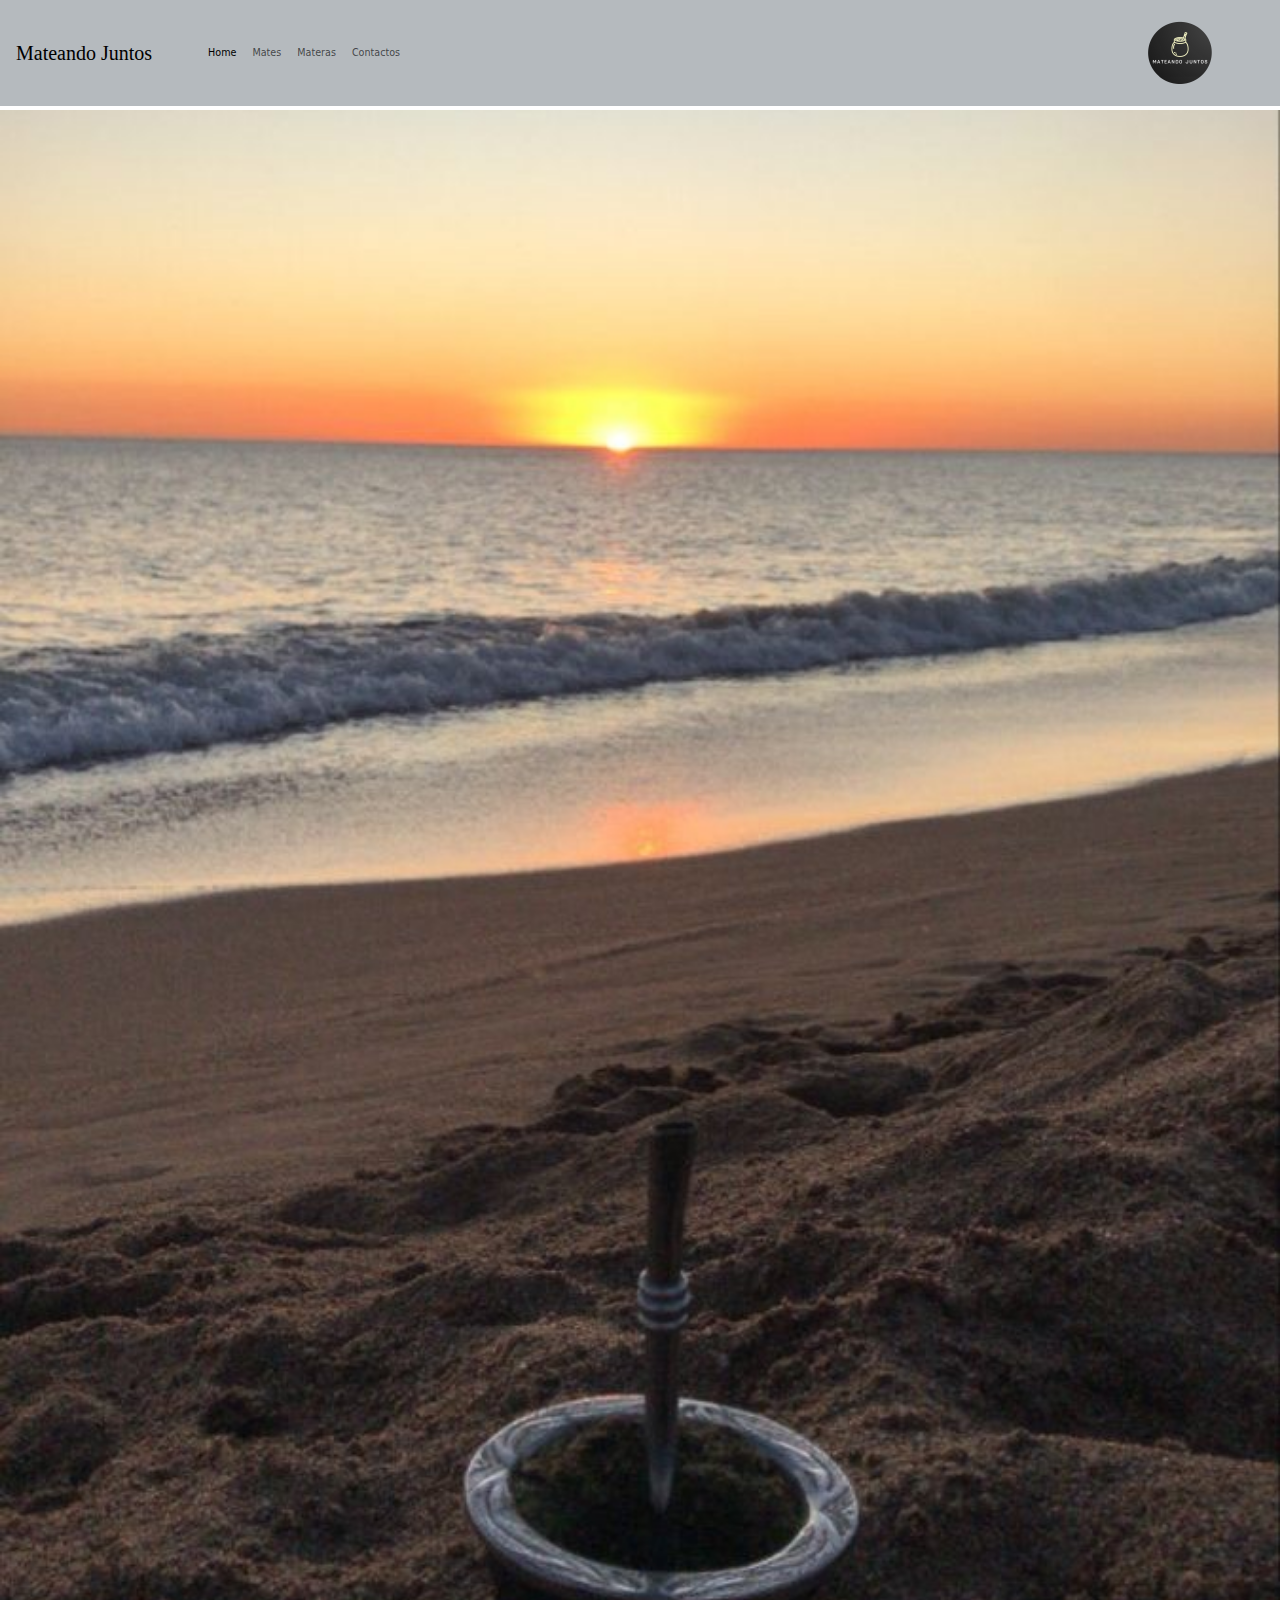
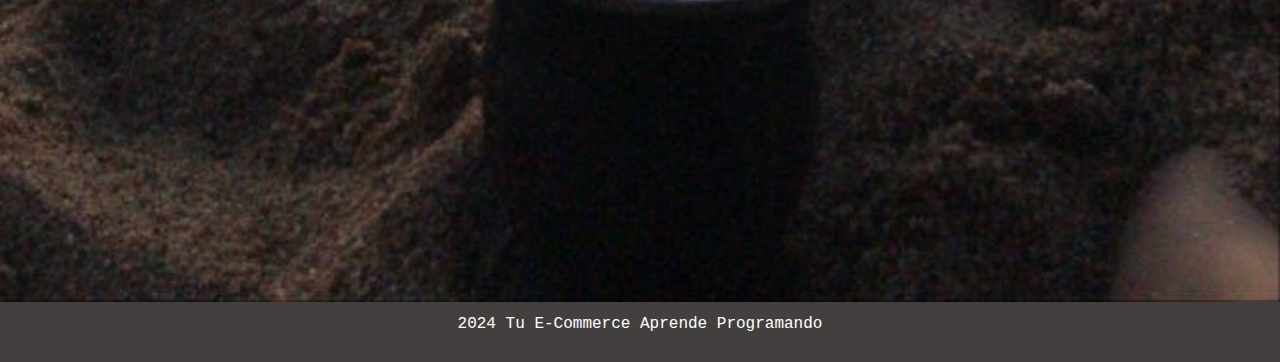
<file: E-Commerce/index.html>
<!DOCTYPE html>
<html lang="en">

<head>
    <meta charset="UTF-8">
    <meta name="viewport" content="width=device-width, initial-scale=1.0">
    <title>Sofía Villares</title>
    <link href="https://cdn.jsdelivr.net/npm/bootstrap@5.3.3/dist/css/bootstrap.min.css" rel="stylesheet"
        integrity="sha384-QWTKZyjpPEjISv5WaRU9OFeRpok6YctnYmDr5pNlyT2bRjXh0JMhjY6hW+ALEwIH" crossorigin="anonymous">
    <link rel="stylesheet" href="/E-Commerce/final.css">

    <link href="https://fonts.googleapis.com/css2?family=Protest+Strike&family=Quicksand:wght@300..700&family=Shadows+Into+Light&display=swap" rel="stylesheet">

    <link rel="stylesheet" href="https://cdnjs.cloudflare.com/ajax/libs/animate.css/4.1.1/animate.min.css" />
    <link href="https://cdn.jsdelivr.net/npm/bootstrap@5.3.3/dist/css/bootstrap.min.css" rel="stylesheet" integrity="sha384-QWTKZyjpPEjISv5WaRU9OFeRpok6YctnYmDr5pNlyT2bRjXh0JMhjY6hW+ALEwIH" crossorigin="anonymous">
</head>

<body>
    <header>
     
        <nav class="navbar navbar-expand-lg bg-secondary p-2 mb-1" style="--bs-bg-opacity: .5;">
            <a class="navbar-brand p-2 animate__animated animate__bounce " href="#"> Mateando Juntos </a>
            
     
            <div class="container-fluid d-flex flex-row-reverse">
                <img src="image/Logo Mateando Juntos.png" alt="Logo" width="160" height="90">
                <div class="container-fluid">

                    <button class="navbar-toggler" type="button" data-bs-toggle="collapse" data-bs-target="#navbarNav"
                        aria-controls="navbarNav" aria-expanded="false" aria-label="Toggle navigation">
                        <span class="navbar-toggler-icon"></span>
                    </button>
                    <div class="collapse navbar-collapse" id="navbarNav">
                        <ul class="navbar-nav">
                            <li class="nav-item">
                                <a class="nav-link active" aria-current="page" href="./index.html"  >Home</a>
                            </li>
                            <li class="nav-item">
                                <a class="nav-link" href="./mates.html" font-size-base="170px">Mates</a>
                            </li>
                            <li class="nav-item">
                                <a class="nav-link" href="./materas.html">Materas</a>
                            </li>
                            <li class="nav-item">
                                <a class="nav-link" href="./contactos.html">Contactos</a>
                            </li>
                        </ul>
                    </div>
                </div>
            </div>

        </nav>
    </header>
<main>  
<img src="image/atardecer.jpg" class="foto" alt="atardecer">
    <!-- <div id="carouselExampleSlidesOnly" class="carousel slide" data-bs-ride="carousel">
        <div class="carousel-inner">
          <div class="carousel-item active">
            <img src="image/mate algarrobo.jpeg" class="d-block w-100" alt="...">
          </div>
          <div class="carousel-item">
            <img src="image/Mate grabado.jpeg" class="d-block w-100" alt="...">
          </div>
          <div class="carousel-item">
            <img src="image/Mate y termo.jpeg" class="d-block w-100" alt="...">
          </div>
        </div>
      </div> -->
</main>
<footer>
    <p> 2024 Tu E-Commerce Aprende Programando </p>
</footer>
<script src="https://cdn.jsdelivr.net/npm/bootstrap@5.3.3/dist/js/bootstrap.bundle.min.js" integrity="sha384-YvpcrYf0tY3lHB60NNkmXc5s9fDVZLESaAA55NDzOxhy9GkcIdslK1eN7N6jIeHz" crossorigin="anonymous"></script>

</body>

</html>
</file>
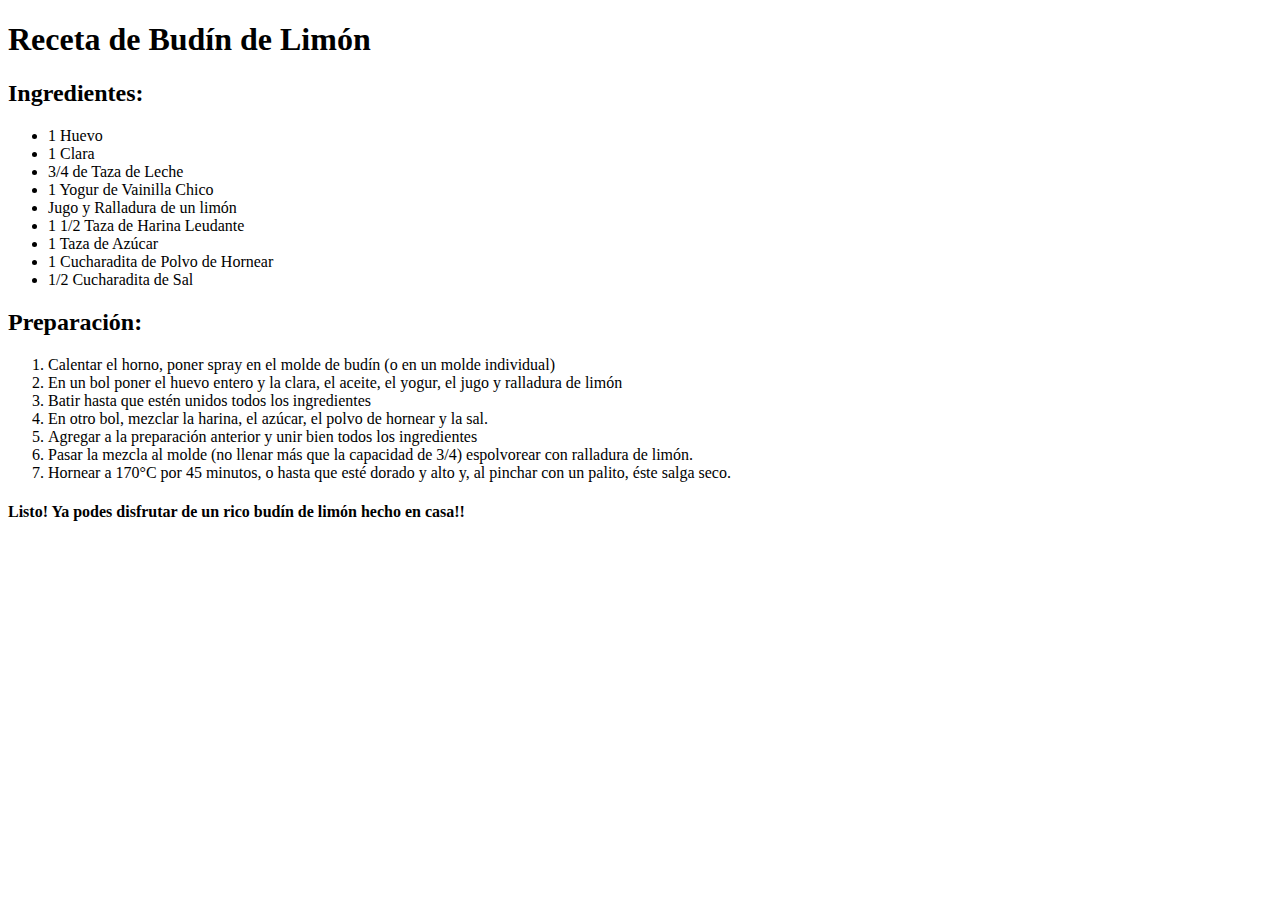
<file: Recetas/Recetas/index.html>
<!DOCTYPE html>
<html lang="en">
<head>
    <meta charset="UTF-8">
    <meta name="viewport" content="width=device-width, initial-scale=1.0">
    <title>Recetas Sofía Villares </title>
</head>
<body>
    <h1>Receta de Budín de Limón </h1>
    <h2>Ingredientes:</h2>
    <ul>
        <li> 1 Huevo </li>
        <li> 1 Clara </li>
        <li> 3/4 de Taza de Leche </li>
        <li> 1 Yogur de Vainilla Chico </li>
        <li> Jugo y Ralladura de un limón </li>
        <li> 1 1/2 Taza de Harina Leudante </li>
        <li> 1 Taza de Azúcar </li>
        <li> 1 Cucharadita de Polvo de Hornear </li>
        <li> 1/2 Cucharadita de Sal </li>
    </ul>

    <h2> Preparación: </h2>
    <ol>
        <li> Calentar el horno, poner spray en el molde de budín (o en un molde individual) </li>
        <li> En un bol poner el huevo entero y la clara, el aceite, el yogur, el jugo y ralladura de limón </li>
        <li> Batir hasta que estén unidos todos los ingredientes</li>
        <li> En otro bol, mezclar la harina, el azúcar, el polvo de hornear y la sal. </li>
        <li> Agregar a la preparación anterior y unir bien todos los ingredientes</li>
        <li> Pasar la mezcla al molde (no llenar más que la capacidad de 3/4) espolvorear con ralladura de limón.</li>
        <li> Hornear a 170°C por 45 minutos, o hasta que esté dorado y alto y, al pinchar con un palito, éste salga seco. </li>
    </ol>
    <h4> Listo! Ya podes disfrutar de un rico budín de limón hecho en casa!!</h4>
</body>
</html>
</file>
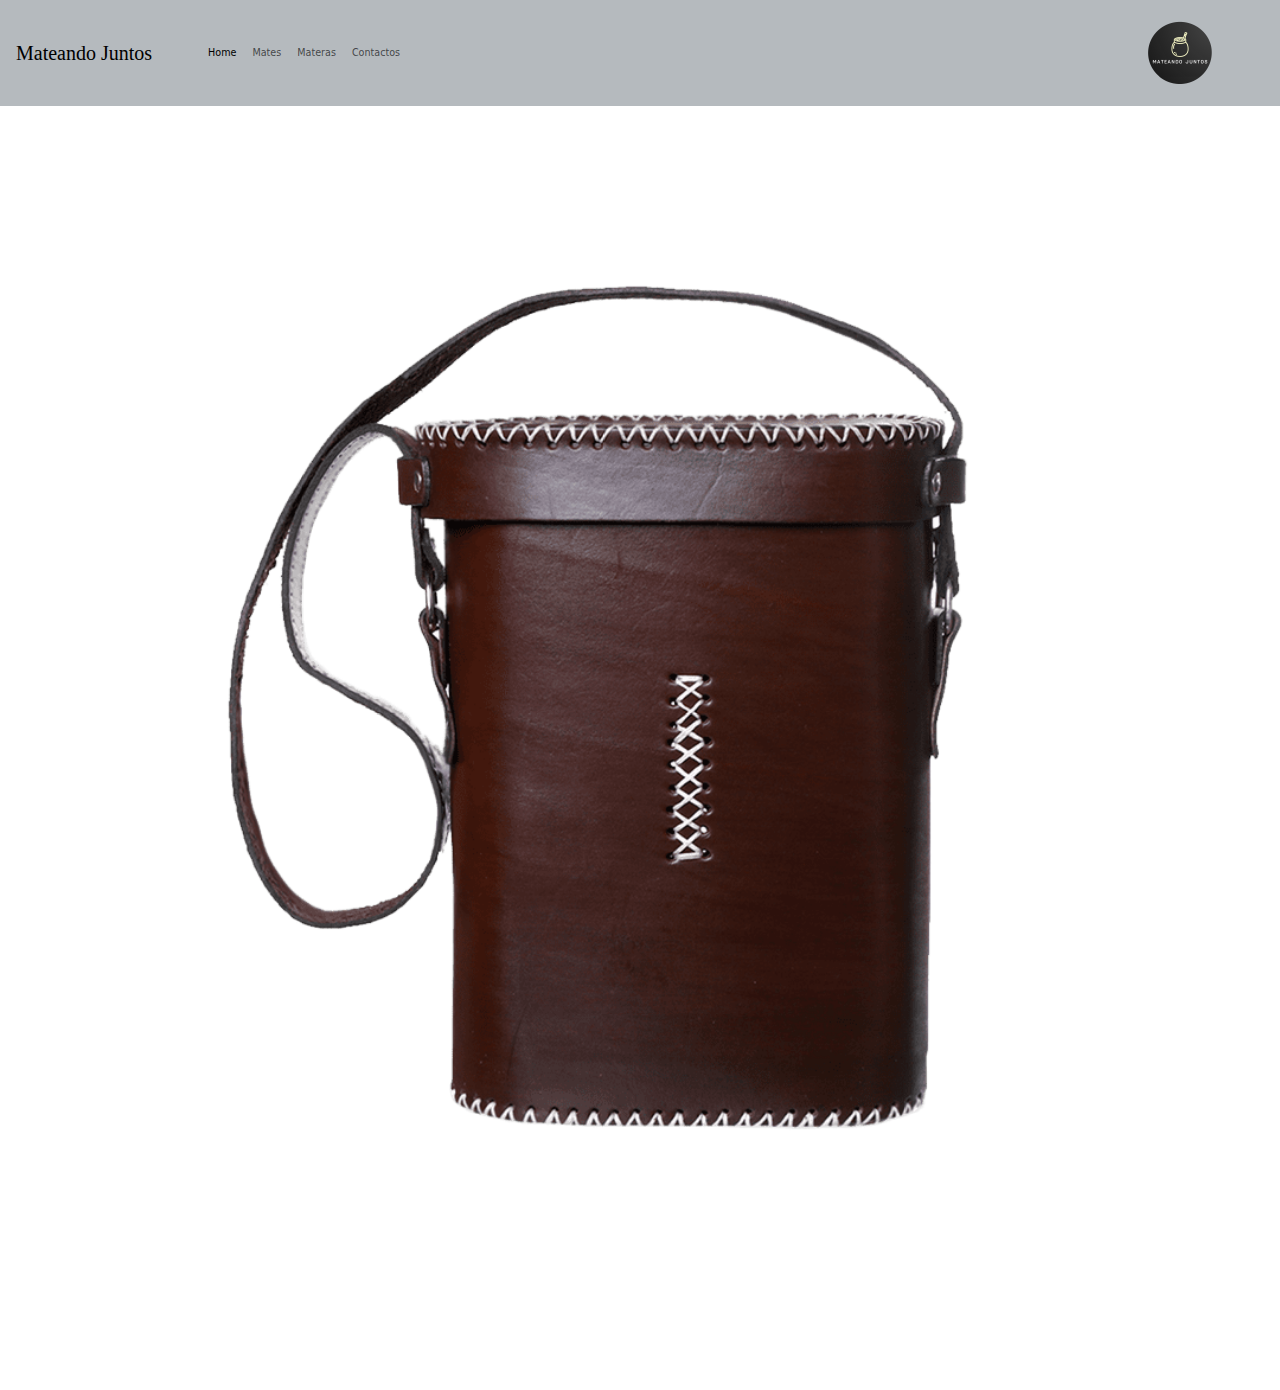
<file: E-Commerce/materas.html>
<!DOCTYPE html>
<html lang="en">

<head>
    <meta charset="UTF-8">
    <meta name="viewport" content="width=device-width, initial-scale=1.0">
    <title>Mates</title>
    <link href="https://cdn.jsdelivr.net/npm/bootstrap@5.3.3/dist/css/bootstrap.min.css" rel="stylesheet"
        integrity="sha384-QWTKZyjpPEjISv5WaRU9OFeRpok6YctnYmDr5pNlyT2bRjXh0JMhjY6hW+ALEwIH" crossorigin="anonymous">
    <link rel="stylesheet" href="/E-Commerce/final.css">

    <link
        href="https://fonts.googleapis.com/css2?family=Protest+Strike&family=Quicksand:wght@300..700&family=Shadows+Into+Light&display=swap"
        rel="stylesheet">

    <link rel="stylesheet" href="https://cdnjs.cloudflare.com/ajax/libs/animate.css/4.1.1/animate.min.css" />
    <link href="https://cdn.jsdelivr.net/npm/bootstrap@5.3.3/dist/css/bootstrap.min.css" rel="stylesheet" integrity="sha384-QWTKZyjpPEjISv5WaRU9OFeRpok6YctnYmDr5pNlyT2bRjXh0JMhjY6hW+ALEwIH" crossorigin="anonymous">
</head>

<body>
    <header>

        <nav class="navbar navbar-expand-lg bg-secondary p-2 mb-1" style="--bs-bg-opacity: .5;">
            <a class="navbar-brand p-2 animate__animated animate__bounce " href="#"> Mateando Juntos </a>


            <div class="container-fluid d-flex flex-row-reverse">
                <img src="image/Logo Mateando Juntos.png" alt="Logo" width="160" height="90">
                <div class="container-fluid">

                    <button class="navbar-toggler" type="button" data-bs-toggle="collapse" data-bs-target="#navbarNav"
                        aria-controls="navbarNav" aria-expanded="false" aria-label="Toggle navigation">
                        <span class="navbar-toggler-icon"></span>
                    </button>
                    <div class="collapse navbar-collapse" id="navbarNav">
                        <ul class="navbar-nav">
                            <li class="nav-item">
                                <a class="nav-link active" aria-current="page" href="./index.html">Home</a>
                            </li>
                            <li class="nav-item">
                                <a class="nav-link" href="./mates.html" font-size-base="170px">Mates</a>
                            </li>
                            <li class="nav-item">
                                <a class="nav-link" href="./materas.html">Materas</a>
                            </li>
                            <li class="nav-item">
                                <a class="nav-link" href="./contactos.html">Contactos</a>
                            </li>
                        </ul>
                    </div>
                </div>
            </div>

        </nav>
    </header>

    <main>
        <div id="carouselExample" class="carousel slide">
            <div class="carousel-inner">
              <div class="carousel-item active">
                <img src="image/matera1.png" class="d-block w-100" alt="...">
              </div>
              <div class="carousel-item">
                <img src="image/matera2.jpg" class="d-block w-100" alt="...">
              </div>
              <div class="carousel-item">
                <img src="image/matera3.jpg" class="d-block w-100" alt="...">
              </div>
            </div>
            <button class="carousel-control-prev" type="button" data-bs-target="#carouselExample" data-bs-slide="prev">
              <span class="carousel-control-prev-icon" aria-hidden="true"></span>
              <span class="visually-hidden">Previous</span>
            </button>
            <button class="carousel-control-next" type="button" data-bs-target="#carouselExample" data-bs-slide="next">
              <span class="carousel-control-next-icon" aria-hidden="true"></span>
              <span class="visually-hidden">Next</span>
            </button>
          </div>
    </main>
    <script src="https://cdn.jsdelivr.net/npm/bootstrap@5.3.3/dist/js/bootstrap.bundle.min.js" integrity="sha384-YvpcrYf0tY3lHB60NNkmXc5s9fDVZLESaAA55NDzOxhy9GkcIdslK1eN7N6jIeHz" crossorigin="anonymous"></script>

</body>
</html>
</file>
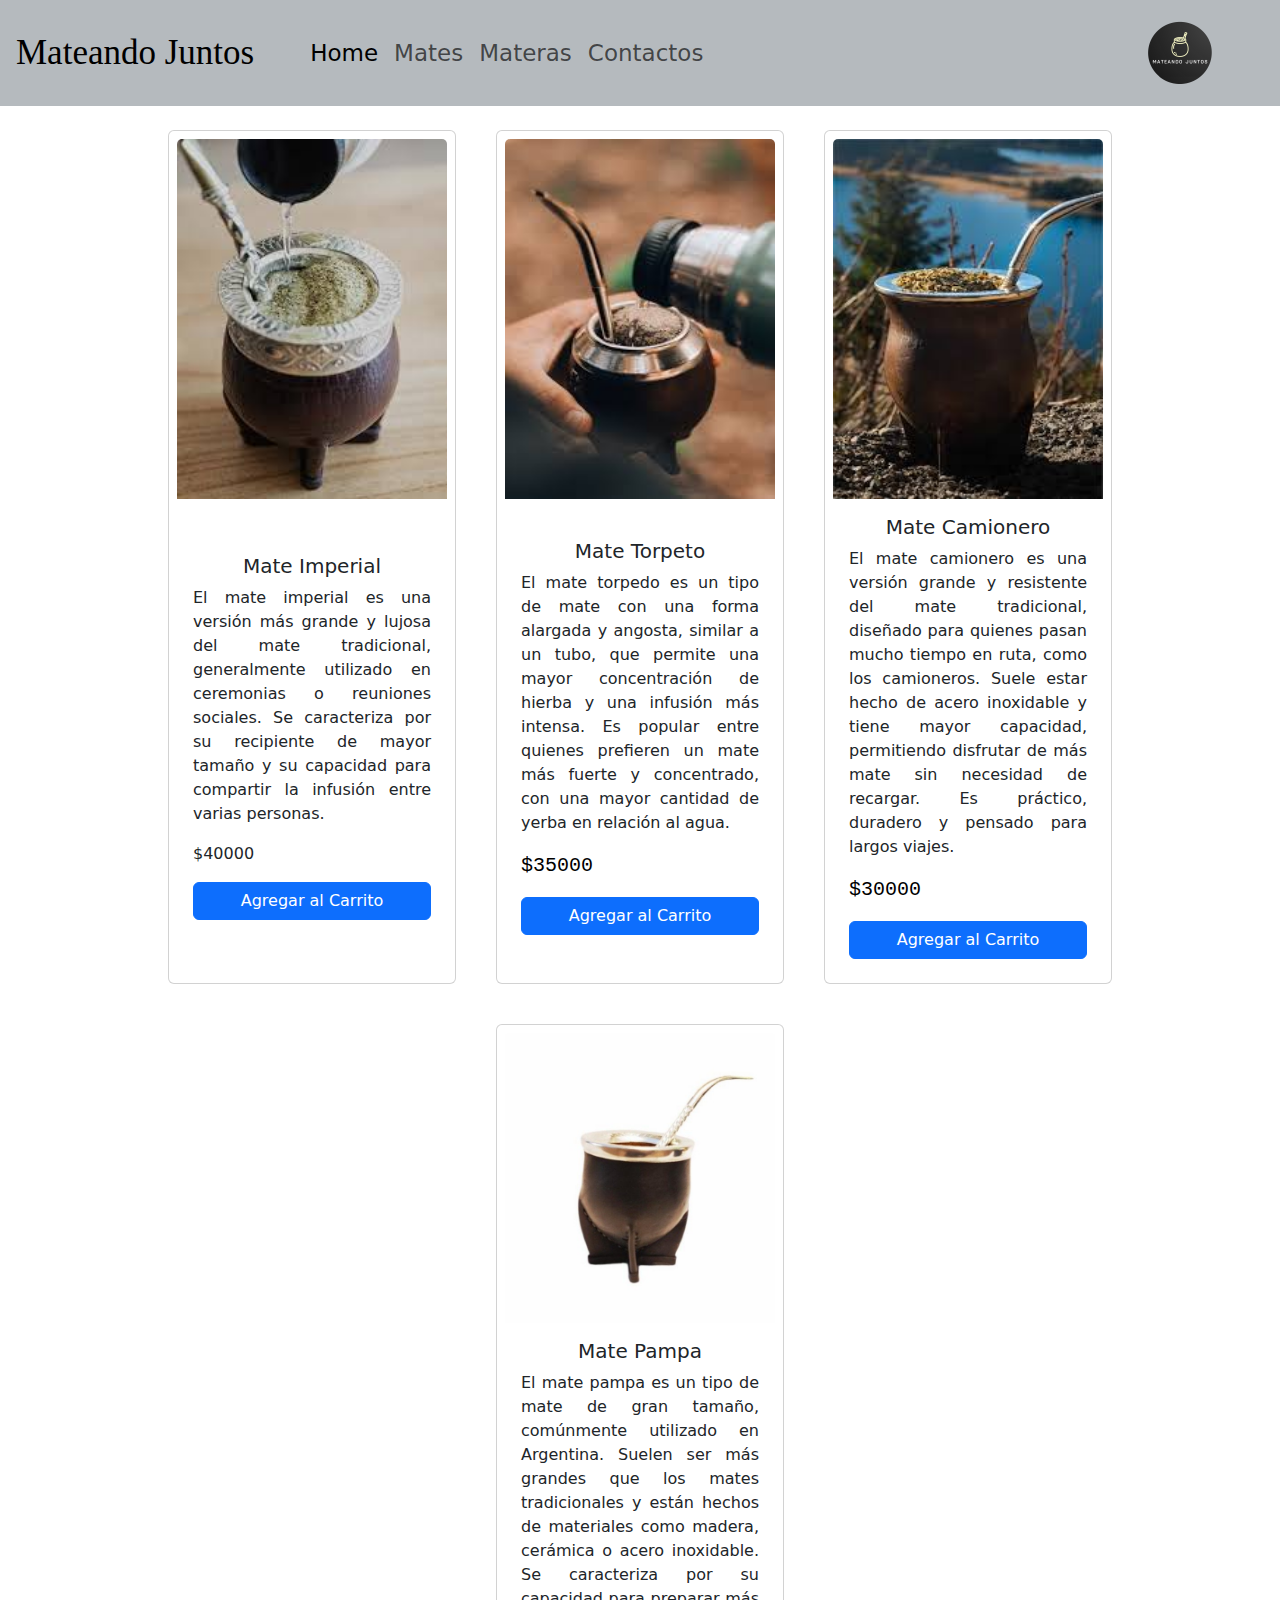
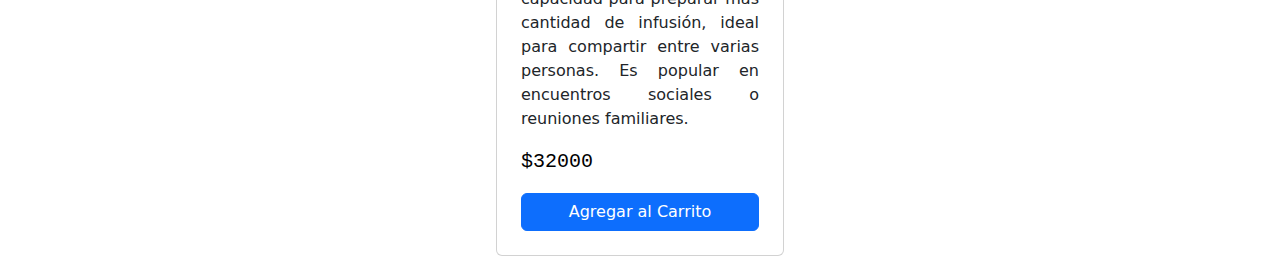
<file: E-Commerce/mates.html>
<!DOCTYPE html>
<html lang="en">

<head>
    <meta charset="UTF-8">
    <meta name="viewport" content="width=device-width, initial-scale=1.0">
    <title>Mates</title>
    <link href="https://cdn.jsdelivr.net/npm/bootstrap@5.3.3/dist/css/bootstrap.min.css" rel="stylesheet"
        integrity="sha384-QWTKZyjpPEjISv5WaRU9OFeRpok6YctnYmDr5pNlyT2bRjXh0JMhjY6hW+ALEwIH" crossorigin="anonymous">
    <link rel="stylesheet" href="/E-Commerce/final.css">

    <link
        href="https://fonts.googleapis.com/css2?family=Protest+Strike&family=Quicksand:wght@300..700&family=Shadows+Into+Light&display=swap"
        rel="stylesheet">

    <link rel="stylesheet" href="https://cdnjs.cloudflare.com/ajax/libs/animate.css/4.1.1/animate.min.css" />
</head>

<body>
    <header>

        <nav class="navbar navbar-expand-lg bg-secondary p-2 mb-1" style="--bs-bg-opacity: .5;">
            <a class="navbar-brand p-2 animate__animated animate__bounce " href="#"> Mateando Juntos </a>


            <div class="container-fluid d-flex flex-row-reverse">
                <img src="image/Logo Mateando Juntos.png" alt="Logo" width="160" height="90">
                <div class="container-fluid">

                    <button class="navbar-toggler" type="button" data-bs-toggle="collapse" data-bs-target="#navbarNav"
                        aria-controls="navbarNav" aria-expanded="false" aria-label="Toggle navigation">
                        <span class="navbar-toggler-icon"></span>
                    </button>
                    <div class="collapse navbar-collapse" id="navbarNav">
                        <ul class="navbar-nav">
                            <li class="nav-item">
                                <a class="nav-link active" aria-current="page" href="./index.html">Home</a>
                            </li>
                            <li class="nav-item">
                                <a class="nav-link" href="./mates.html" font-size-base="170px">Mates</a>
                            </li>
                            <li class="nav-item">
                                <a class="nav-link" href="./materas.html">Materas</a>
                            </li>
                            <li class="nav-item">
                                <a class="nav-link" href="./contactos.html">Contactos</a>
                            </li>
                        </ul>
                    </div>
                </div>
            </div>

        </nav>
    </header>

    <main>

        <section class="container">
            <div class="card p-2 " style="width: 18rem;">
                <img src="./image/mate.jpeg" class="card-img-top mates" alt="mate">
                <div class="card-body">
                    <h5 class="card-title">Mate Imperial</h5>

                    <p class="card-text">El mate imperial es una versión más grande y lujosa del mate tradicional,
                        generalmente utilizado en ceremonias o reuniones sociales. Se caracteriza por su recipiente de
                        mayor tamaño y su capacidad para compartir la infusión entre varias personas. </p>

                    <p class="card-text"> $40000</p>
                   
                    <div class="mt-auto">
                        <a href="#" class="btn btn-primary">Agregar al Carrito</a>
                    </div>
                </div>
            </div>

            <div class="card p-2" style="width: 18rem;">
                <img src="./image/Torpedo.jpeg" class="card-img-top mates" alt="torpedo">
                <div class="card-body">
                    <h5 class="card-title">Mate Torpeto</h5>
                    <p class="card-text">El mate torpedo es un tipo de mate con una forma alargada y angosta, similar a
                        un tubo, que permite una mayor concentración de hierba y una infusión más intensa. Es popular
                        entre quienes prefieren un mate más fuerte y concentrado, con una mayor cantidad de yerba en
                        relación al agua. </p>
                    <p class="precio"> $35000</p>

                    <a href="#" class="btn btn-primary">Agregar al Carrito</a>
                </div>
            </div>

            <div class="card p-2" style="width: 18rem;">
                <img src="./image/mate camionero.jpeg" class="card-img-top mates" alt="camionero">
                <div class="card-body">
                    <h5 class="card-title">Mate Camionero</h5>
                    <p class="card-text">El mate camionero es una versión grande y resistente del mate tradicional,
                        diseñado para quienes pasan mucho tiempo en ruta, como los camioneros. Suele estar hecho de
                        acero inoxidable y tiene mayor capacidad, permitiendo disfrutar de más mate sin necesidad de
                        recargar. Es práctico, duradero y pensado para largos viajes. </p>

                    <p class="precio"> $30000</p>
                    <a href="#" class="btn btn-primary">Agregar al Carrito</a>
                </div>
            </div>

            <div class="card p-2" style="width: 18rem;">
                <img src="./image/mate pampa.jpeg" class="card-img-top mates pampa" alt="Pampa">
                <div class="card-body">
                    <h5 class="card-title">Mate Pampa</h5>
                    <p class="card-text">El mate pampa es un tipo de mate de gran tamaño, comúnmente utilizado en
                        Argentina. Suelen ser más grandes que los mates tradicionales y están hechos de materiales como
                        madera, cerámica o acero inoxidable. Se caracteriza por su capacidad para preparar más cantidad
                        de infusión, ideal para compartir entre varias personas. Es popular en encuentros sociales o
                        reuniones familiares. </p>
                    <p class="precio"> $32000</p>

                    <a href="#" class="btn btn-primary">Agregar al Carrito</a>
                </div>
            </div>

        </section>

        <!-- <div class="container text-center d-flex align-items center">
            <div class="row">
                <div class="col-lg-6">
                    <img src="img/Auto.png" class="card-img" width="350px" alt="">
                    <!-- la card-img hace que el tamaño de la img se ajuste a la pantalla  
              </div> 
              </div>
            </div> -->
    </main>
</body>

</html>
</file>
<file: E-Commerce/final.css>
.navbar-brand{
  
    font-family: "Protest Strike", serif;
    font-weight: 400;
    font-style: normal;
  
}
.container-fluid{
  display: flex;
  align-items: end;
}
header{
  font-size: 60%;
}

.nav-link{
  font-size: 23px;
}
.nav-link:hover{
  color: white ;
}
.navbar-brand{
  font-size: 35px;
      font-family: "DM Serif Text", serif;
    font-weight: 400;
    font-style: normal;
    display: inline-block;
  }
  .navbar-brand:hover{
    animation: animate__bounce 1s ease-in-out; 
  }
.container{
  display: flex;
  flex-wrap: wrap;
  justify-content: center;
}
.card-text{
  text-align: justify;
}
.card{
  display: grid;  
  position: relative;
  margin: 20px;
}
.card-title{
  text-align: center;
  margin: 5 px;
}
.precio {
  position: -webkit-sticky;
  bottom: 0;
  left: 60%;
  color: rgb(0, 0, 0);
  font-family: "Geist Mono", monospace;
  font-optical-sizing: auto;
  font-weight: auto;
  font-style: normal;
  font-size: 20px;
}
.btn-primary{
  display: grid;
  align-items: center;
}
.mates{
  width: 270px;
  height: 360px;
}
.pampa{
  width: 270px;
  height: 290px;
}
.foto{
  height: auto;
  width: 100%;
}
footer{
  background-color: rgb(68, 63, 63);
  color: white;
  display: flex;
  justify-content: center;
  font-family: "Geist Mono", monospace;
  align-items: center;
  height: 60px; 
}
.btn{
  margin-top: auto !important;
}
/* .carusel{
  display: block;
  width: 750px;
  height: 650px;
} */
</file>
